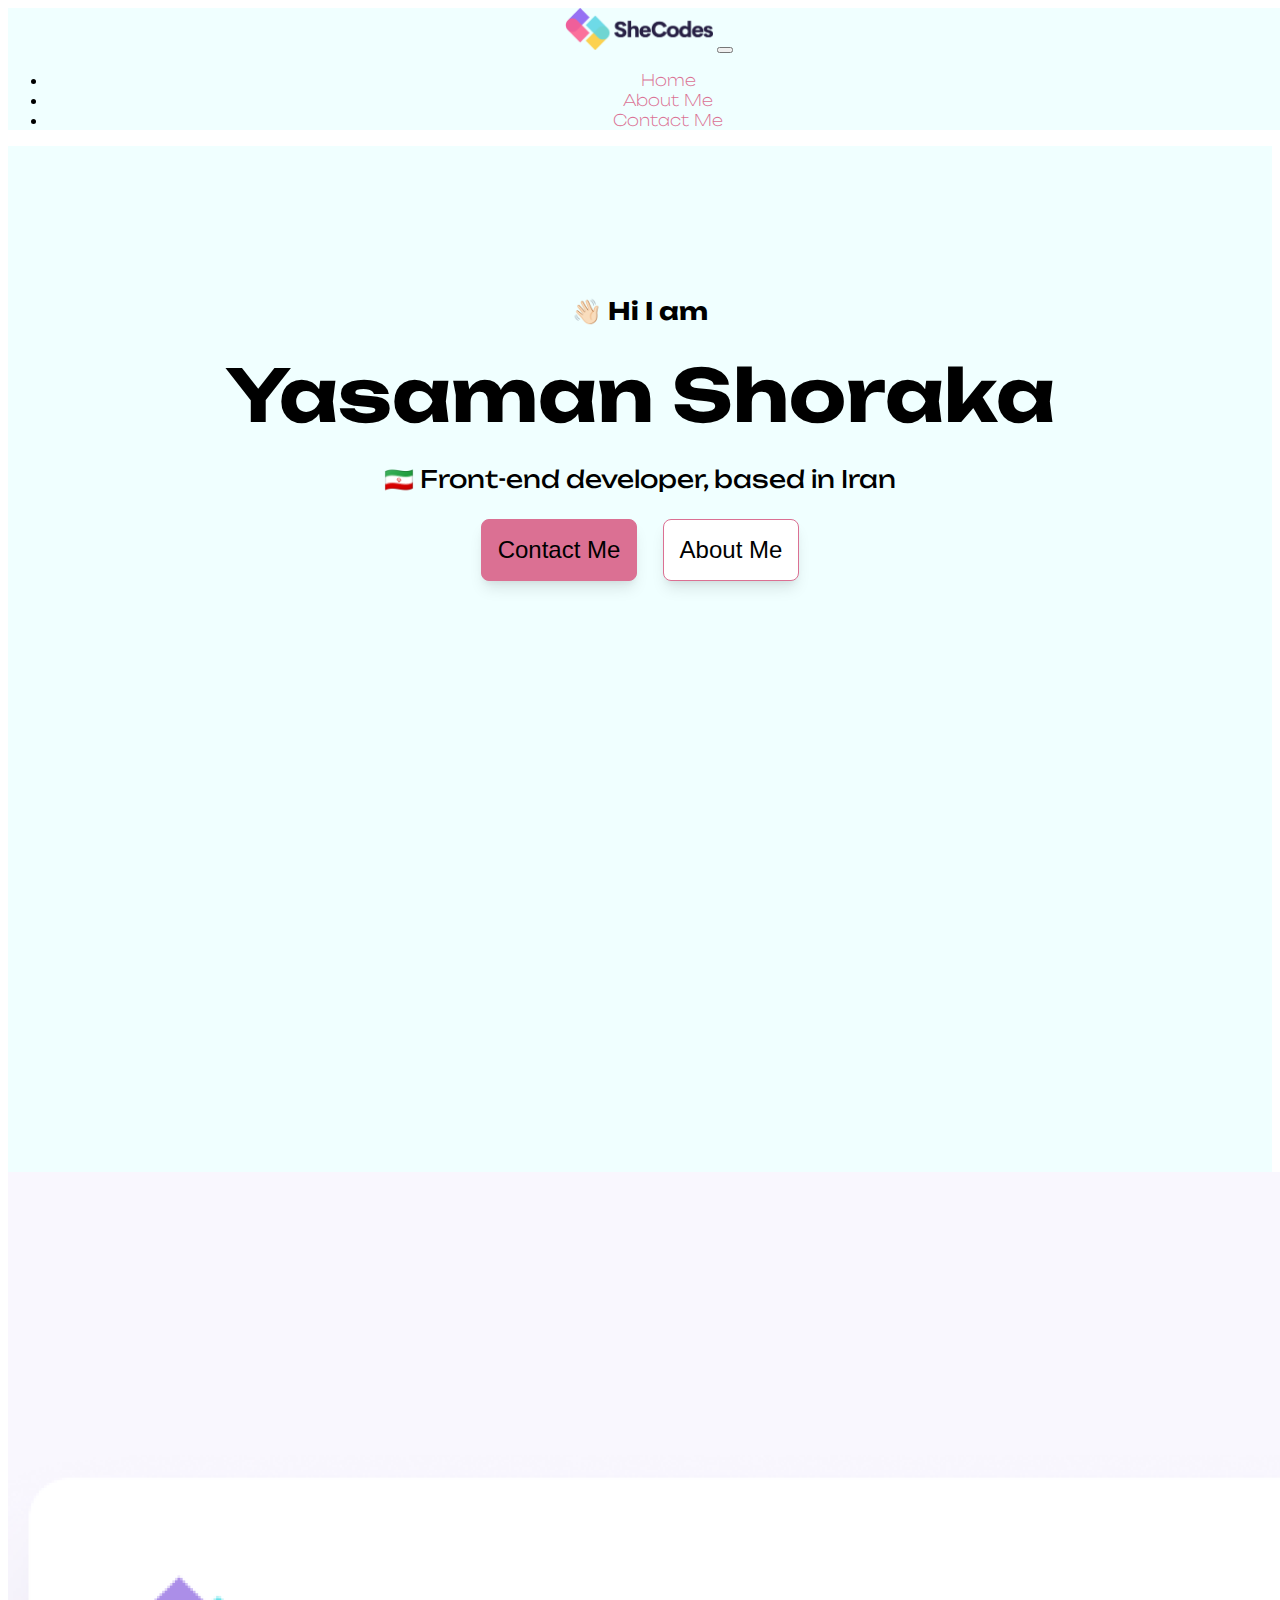
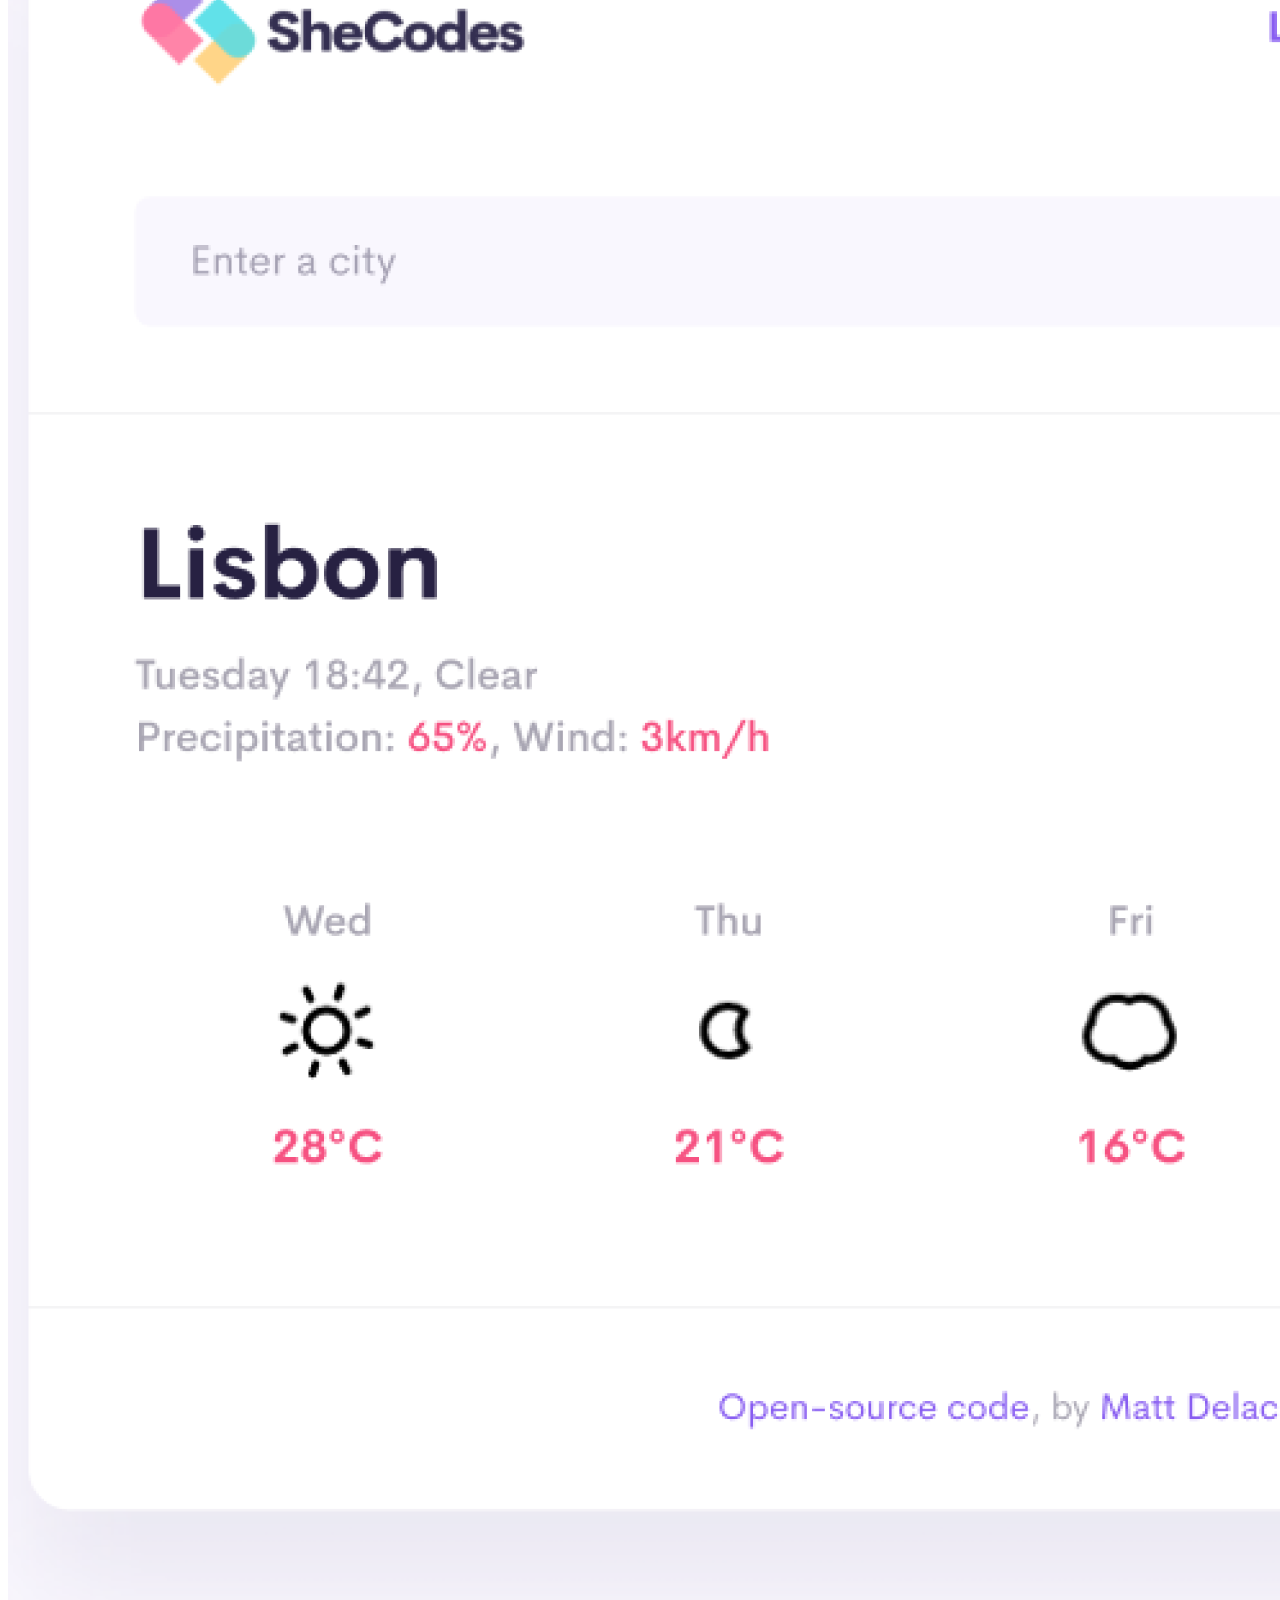
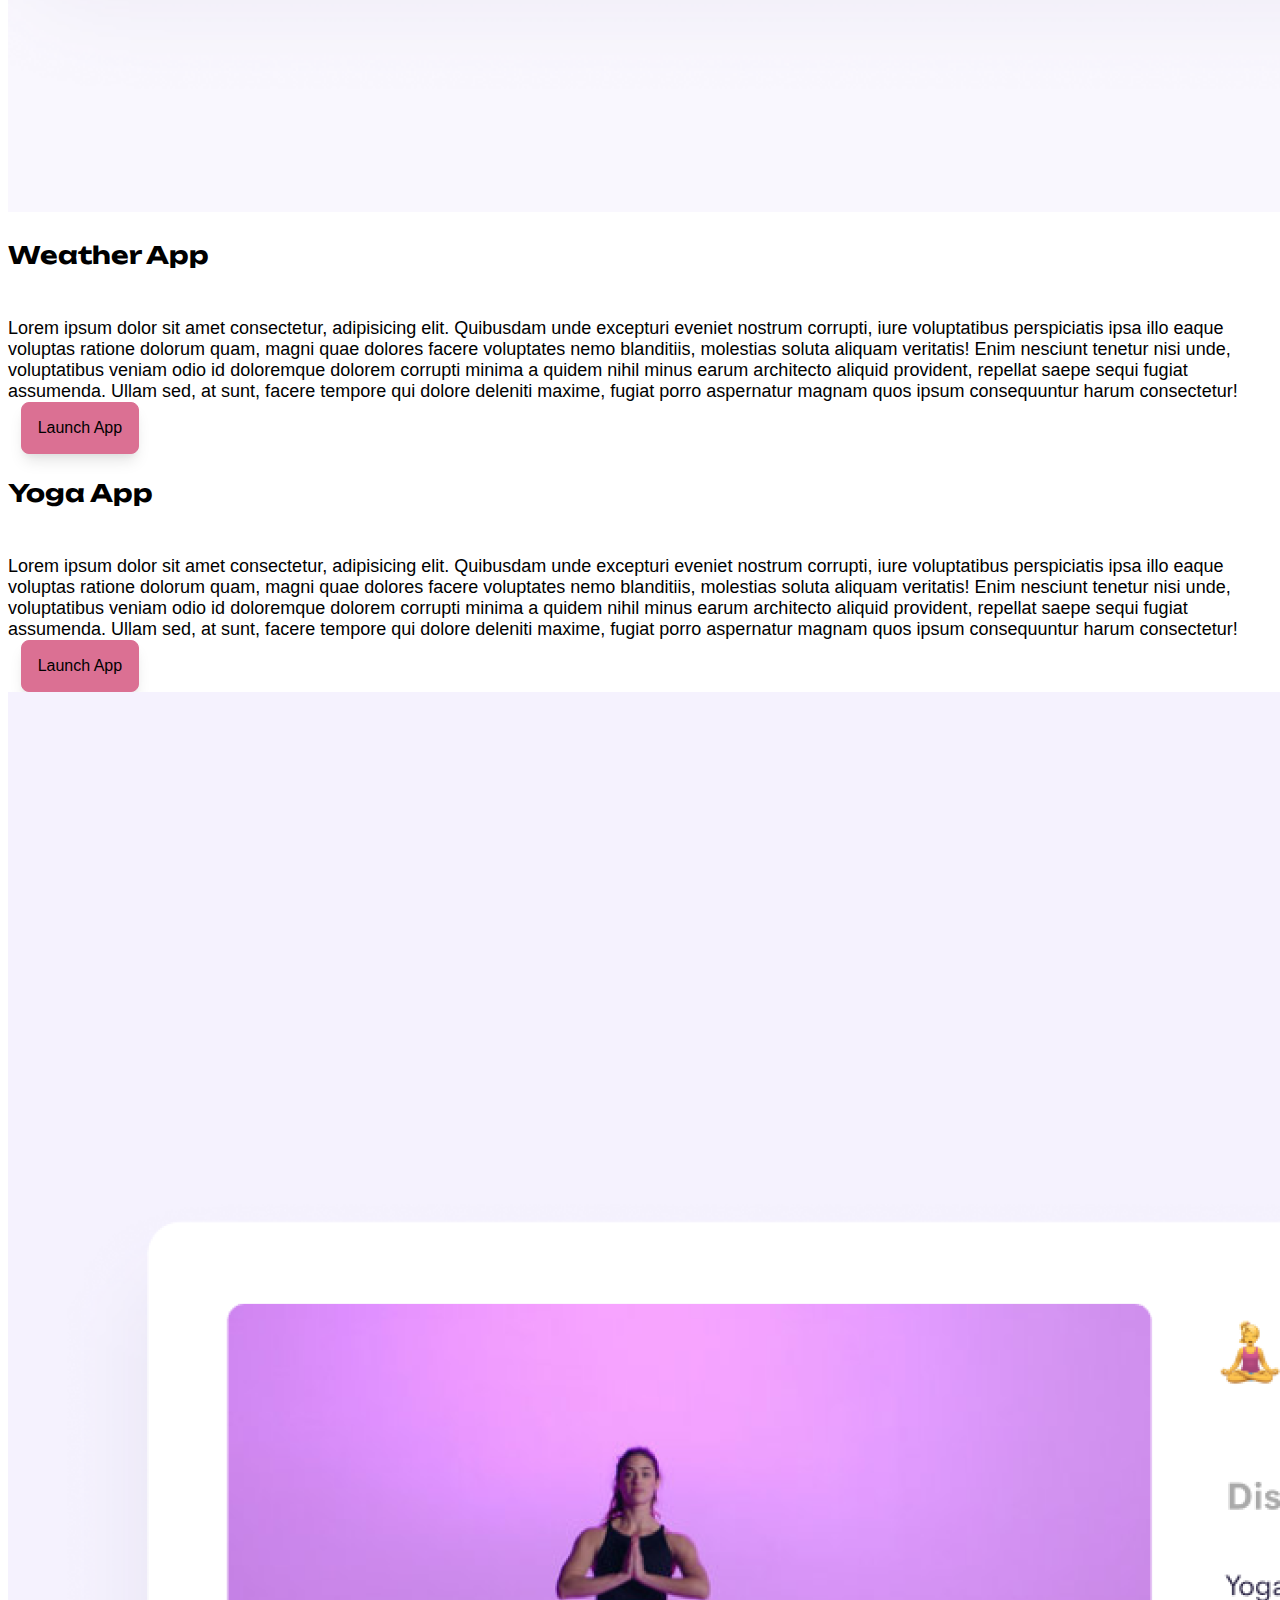
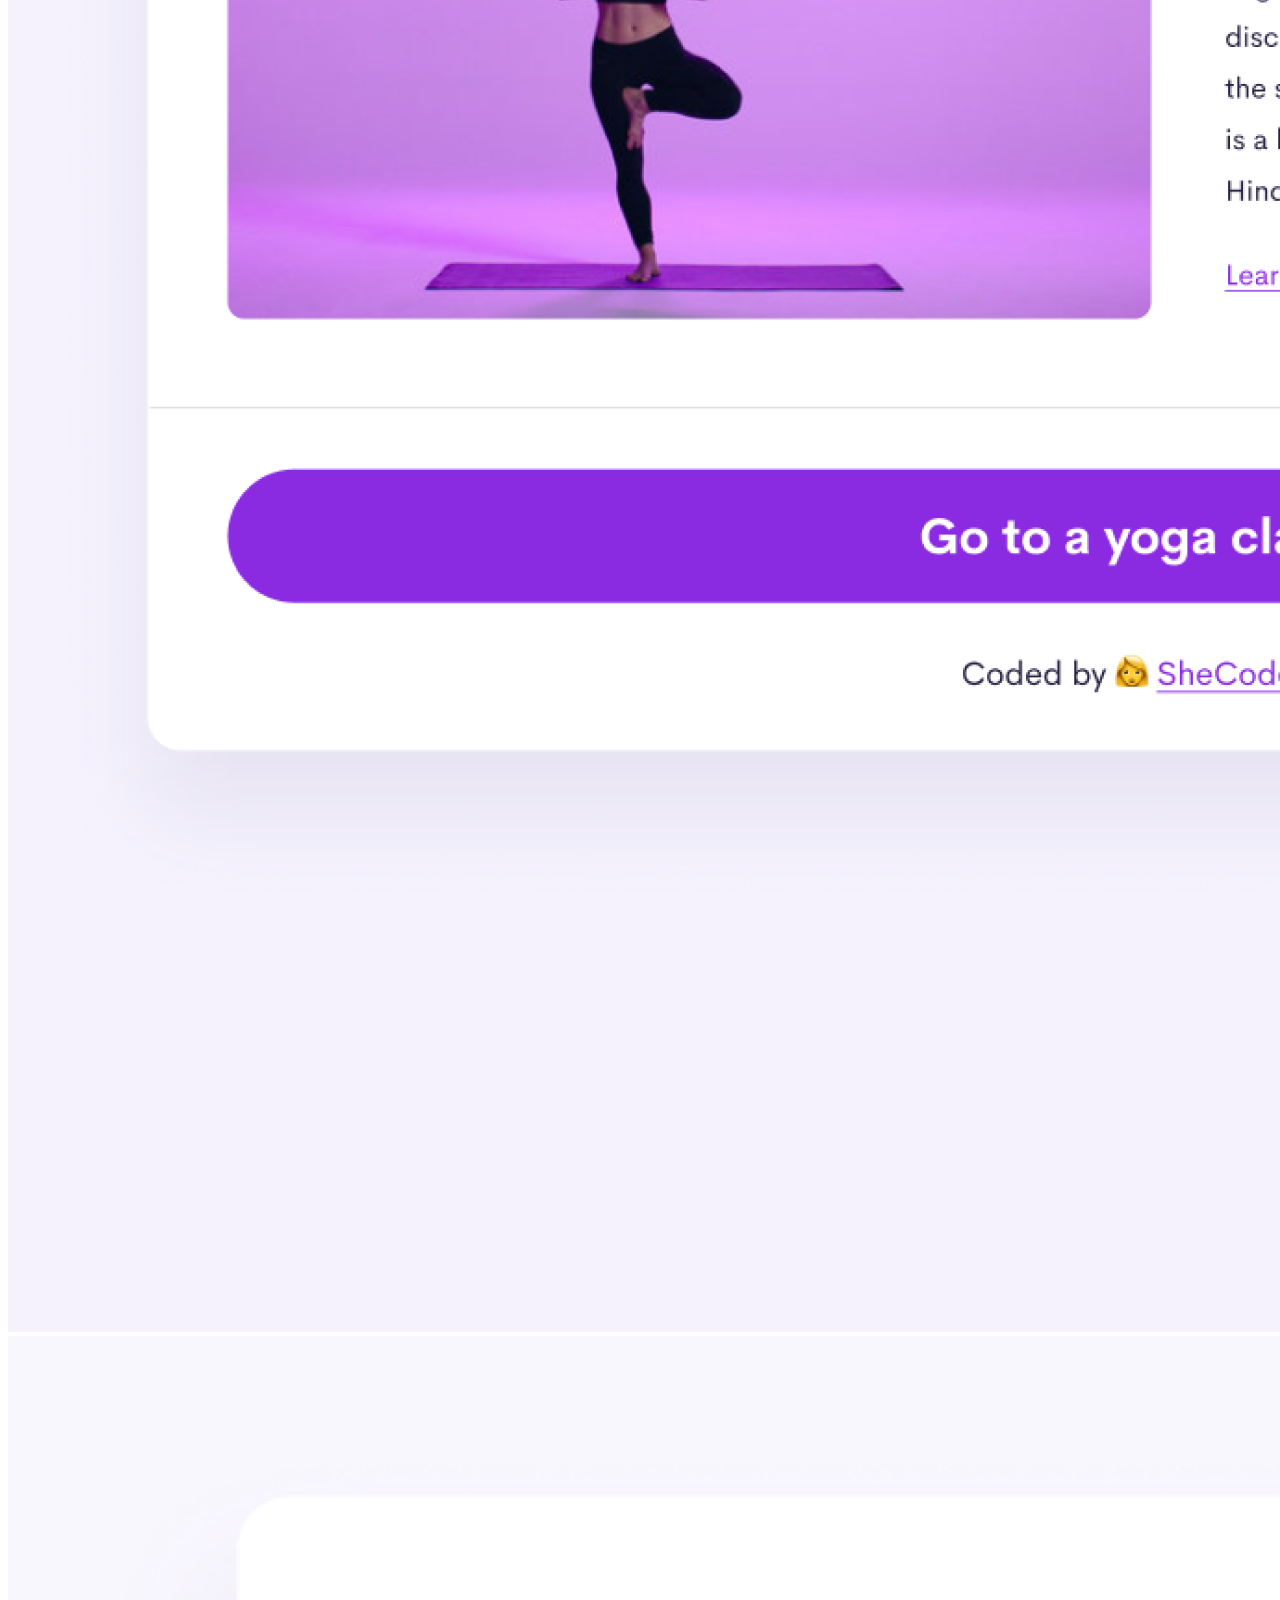
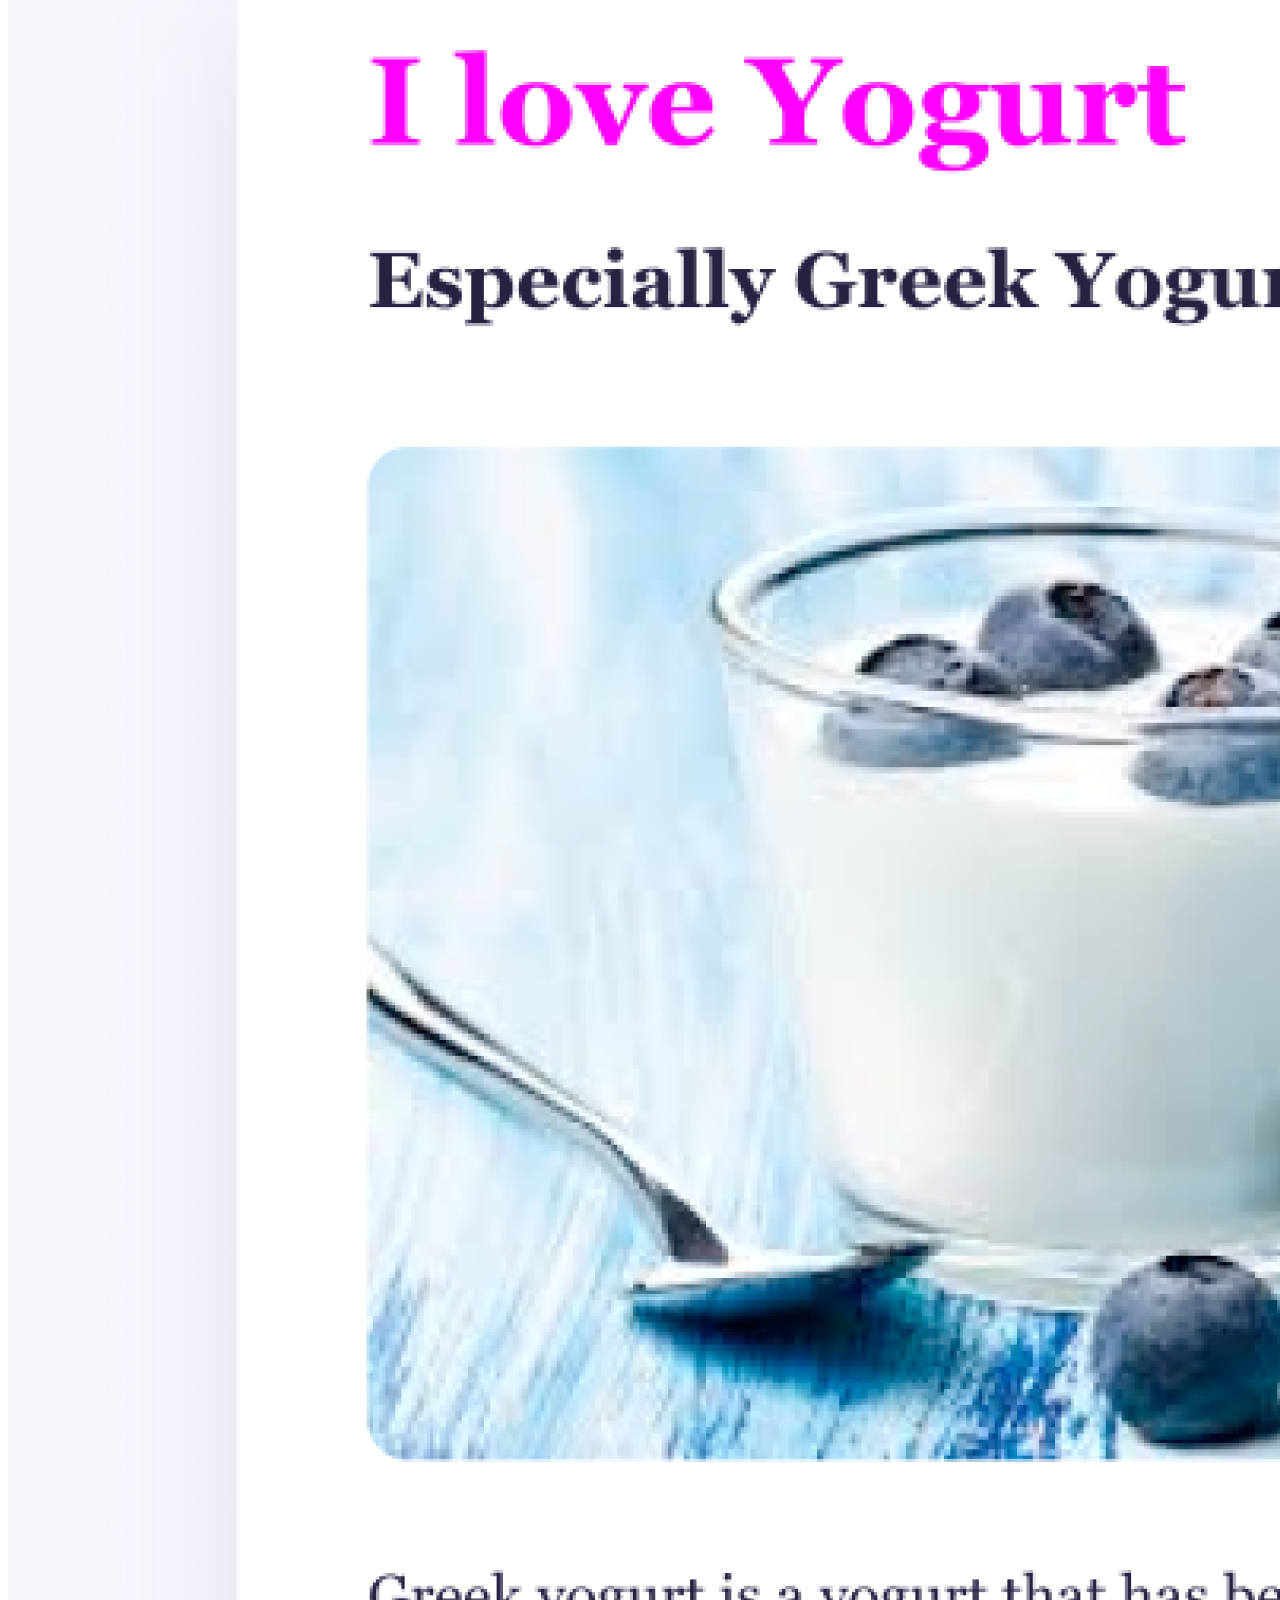
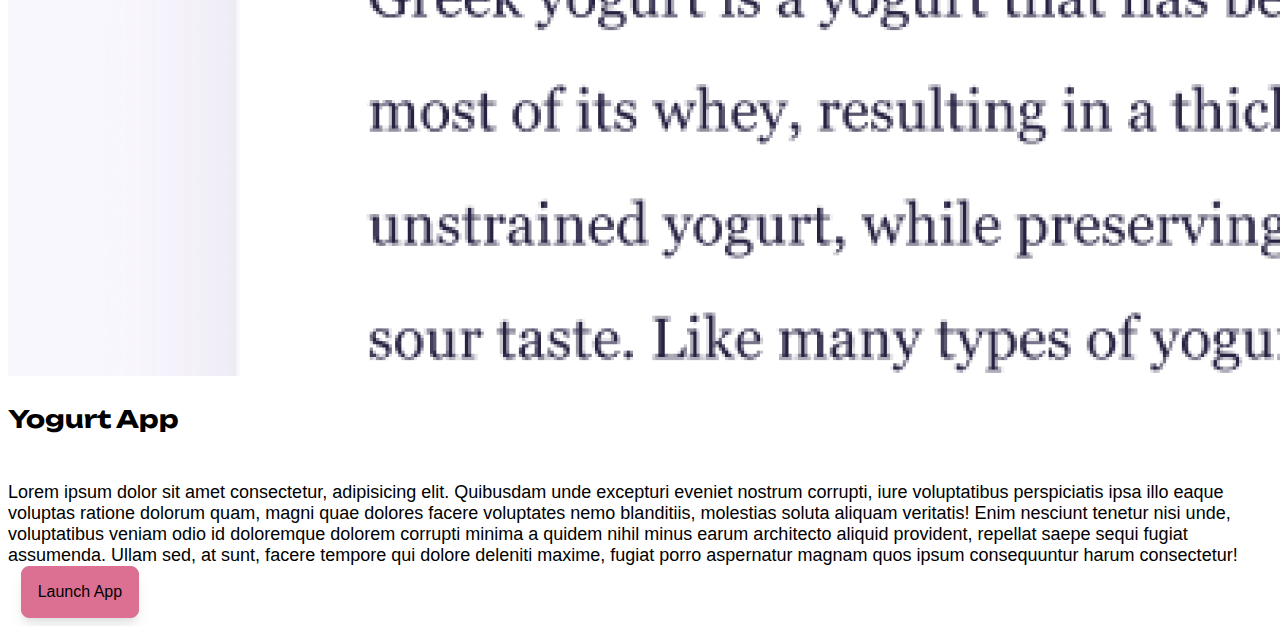
<file: index.html>
<!DOCTYPE html>
<html lang="en">
<head>
    <meta charset="UTF-8">
    <meta http-equiv="X-UA-Compatible" content="IE=edge">
    <meta name="viewport" content="width=, initial-scale=1.0">
    <link
      href="https://cdn.jsdelivr.net/npm/bootstrap@5.3.0-alpha1/dist/css/bootstrap.min.css"
      rel="stylesheet"
      integrity="sha384-GLhlTQ8iRABdZLl6O3oVMWSktQOp6b7In1Zl3/Jr59b6EGGoI1aFkw7cmDA6j6gD"
      crossorigin="anonymous"
    />
    <script src="https://cdn.jsdelivr.net/npm/bootstrap@5.3.0-alpha1/dist/js/bootstrap.bundle.min.js" integrity="sha384-w76AqPfDkMBDXo30jS1Sgez6pr3x5MlQ1ZAGC+nuZB+EYdgRZgiwxhTBTkF7CXvN" crossorigin="anonymous"></script>
    <link rel="stylesheet" href="src/style.css">
    <link rel="preconnect" href="https://fonts.googleapis.com">
<link rel="preconnect" href="https://fonts.gstatic.com" crossorigin>
<link href="https://fonts.googleapis.com/css2?family=Rowdies&family=Unbounded:wght@300;400;500;600;700&display=swap" rel="stylesheet">
    <title>Front-end developer-yasaman shoraka</title>
</head>
<body class="index">
    <nav class="navbar navbar-expand-lg bg-light">
        <div class="container-fluid">
          <a class="navbar-brand" href="#"><img class="logo" src="img/logo-shecodes-f9fa0540d113c086f61eb6e89466c0cbd24a42163b6a96d4b01da078803f53ee.png" alt=""></a>
          <button class="navbar-toggler" type="button" data-bs-toggle="collapse" data-bs-target="#navbarNav" aria-controls="navbarNav" aria-expanded="false" aria-label="Toggle navigation">
            <span class="navbar-toggler-icon"></span>
          </button>
          <div class="collapse navbar-collapse" id="navbarNav">
            <ul class="navbar-nav">
              <li class="nav-item">
                <a class="nav-link active" aria-current="page" href="index.html">Home</a>
              </li>
              <li class="nav-item">
                <a class="nav-link" href="htmls/about.html">About Me</a>
              </li>
              <li class="nav-item">
                <a class="nav-link" href="htmls/about.html#contacthead">Contact Me</a>
              </li>
              
            </ul>
          </div>
        </div>
      </nav>
    <div class="firstView">
    <h3 class="greet">👋🏻 Hi I am </h3>
    <h1 class="name">Yasaman Shoraka</h1>
    <p class="info">🇮🇷 Front-end developer, based in Iran</p>
    <div class="buttons">
        <button class=" btn contactMe">
           <a  href="htmls/about.html#contactHead">Contact Me</a> </button>
        <button class=" btn aboutMe"> <a href="htmls/about.html">About Me</a> </button>
    </div>
</div>
<div class="container mb-4 ">
    <div class="row">
        <div class="image col-md" ><img class="img-fluid" src="img/weather.png" alt="weather app"></div>
        <div class="explain col-md text-center m-auto p-3"> <h3 class="title">Weather App</h3> Lorem ipsum dolor sit amet consectetur, adipisicing elit. Quibusdam unde excepturi eveniet nostrum corrupti, iure voluptatibus perspiciatis ipsa illo eaque voluptas ratione dolorum quam, magni quae dolores facere voluptates nemo blanditiis, molestias soluta aliquam veritatis! Enim nesciunt tenetur nisi unde, voluptatibus veniam odio id doloremque dolorem corrupti minima a quidem nihil minus earum architecto aliquid provident, repellat saepe sequi fugiat assumenda. Ullam sed, at sunt, facere tempore qui dolore deleniti maxime, fugiat porro aspernatur magnam quos ipsum consequuntur harum consectetur! <button class="listBtn mt-4 d-block btn btn-pink">Launch App</button></div>
       
    </div>
</div>
<div class="container mb-4 mt-5">
    <div class="row">
        <div class="explain col-md text-center m-auto p-3"> <h3 class="title">Yoga App</h3> Lorem ipsum dolor sit amet consectetur, adipisicing elit. Quibusdam unde excepturi eveniet nostrum corrupti, iure voluptatibus perspiciatis ipsa illo eaque voluptas ratione dolorum quam, magni quae dolores facere voluptates nemo blanditiis, molestias soluta aliquam veritatis! Enim nesciunt tenetur nisi unde, voluptatibus veniam odio id doloremque dolorem corrupti minima a quidem nihil minus earum architecto aliquid provident, repellat saepe sequi fugiat assumenda. Ullam sed, at sunt, facere tempore qui dolore deleniti maxime, fugiat porro aspernatur magnam quos ipsum consequuntur harum consectetur!<button class="listBtn mt-4 d-block btn btn-pink">Launch App</button></div>
        <div class="image col-md" ><img class="img-fluid" src="img/yoga.png" alt="yoga app"></div>
        
    </div>
</div>
<div class="container mb-4 mt-5">
    <div class="row">
        <div class="image col-md" ><img class="img-fluid" src="img/yogurt.png" alt="yogurt app"></div>
        <div class=" explain col-md text-center m-auto p-3"> <h3 class="title">Yogurt App</h3> Lorem ipsum dolor sit amet consectetur, adipisicing elit. Quibusdam unde excepturi eveniet nostrum corrupti, iure voluptatibus perspiciatis ipsa illo eaque voluptas ratione dolorum quam, magni quae dolores facere voluptates nemo blanditiis, molestias soluta aliquam veritatis! Enim nesciunt tenetur nisi unde, voluptatibus veniam odio id doloremque dolorem corrupti minima a quidem nihil minus earum architecto aliquid provident, repellat saepe sequi fugiat assumenda. Ullam sed, at sunt, facere tempore qui dolore deleniti maxime, fugiat porro aspernatur magnam quos ipsum consequuntur harum consectetur!<button class="listBtn mt-4 d-block btn btn-pink">Launch App</button></div>
    </div>
</div>
<script src="https://cdn.jsdelivr.net/npm/bootstrap@5.0.2/dist/js/bootstrap.bundle.min.js" integrity="sha384-MrcW6ZMFYlzcLA8Nl+NtUVF0sA7MsXsP1UyJoMp4YLEuNSfAP+JcXn/tWtIaxVXM" crossorigin="anonymous"></script>
</body>
</html>
</file>
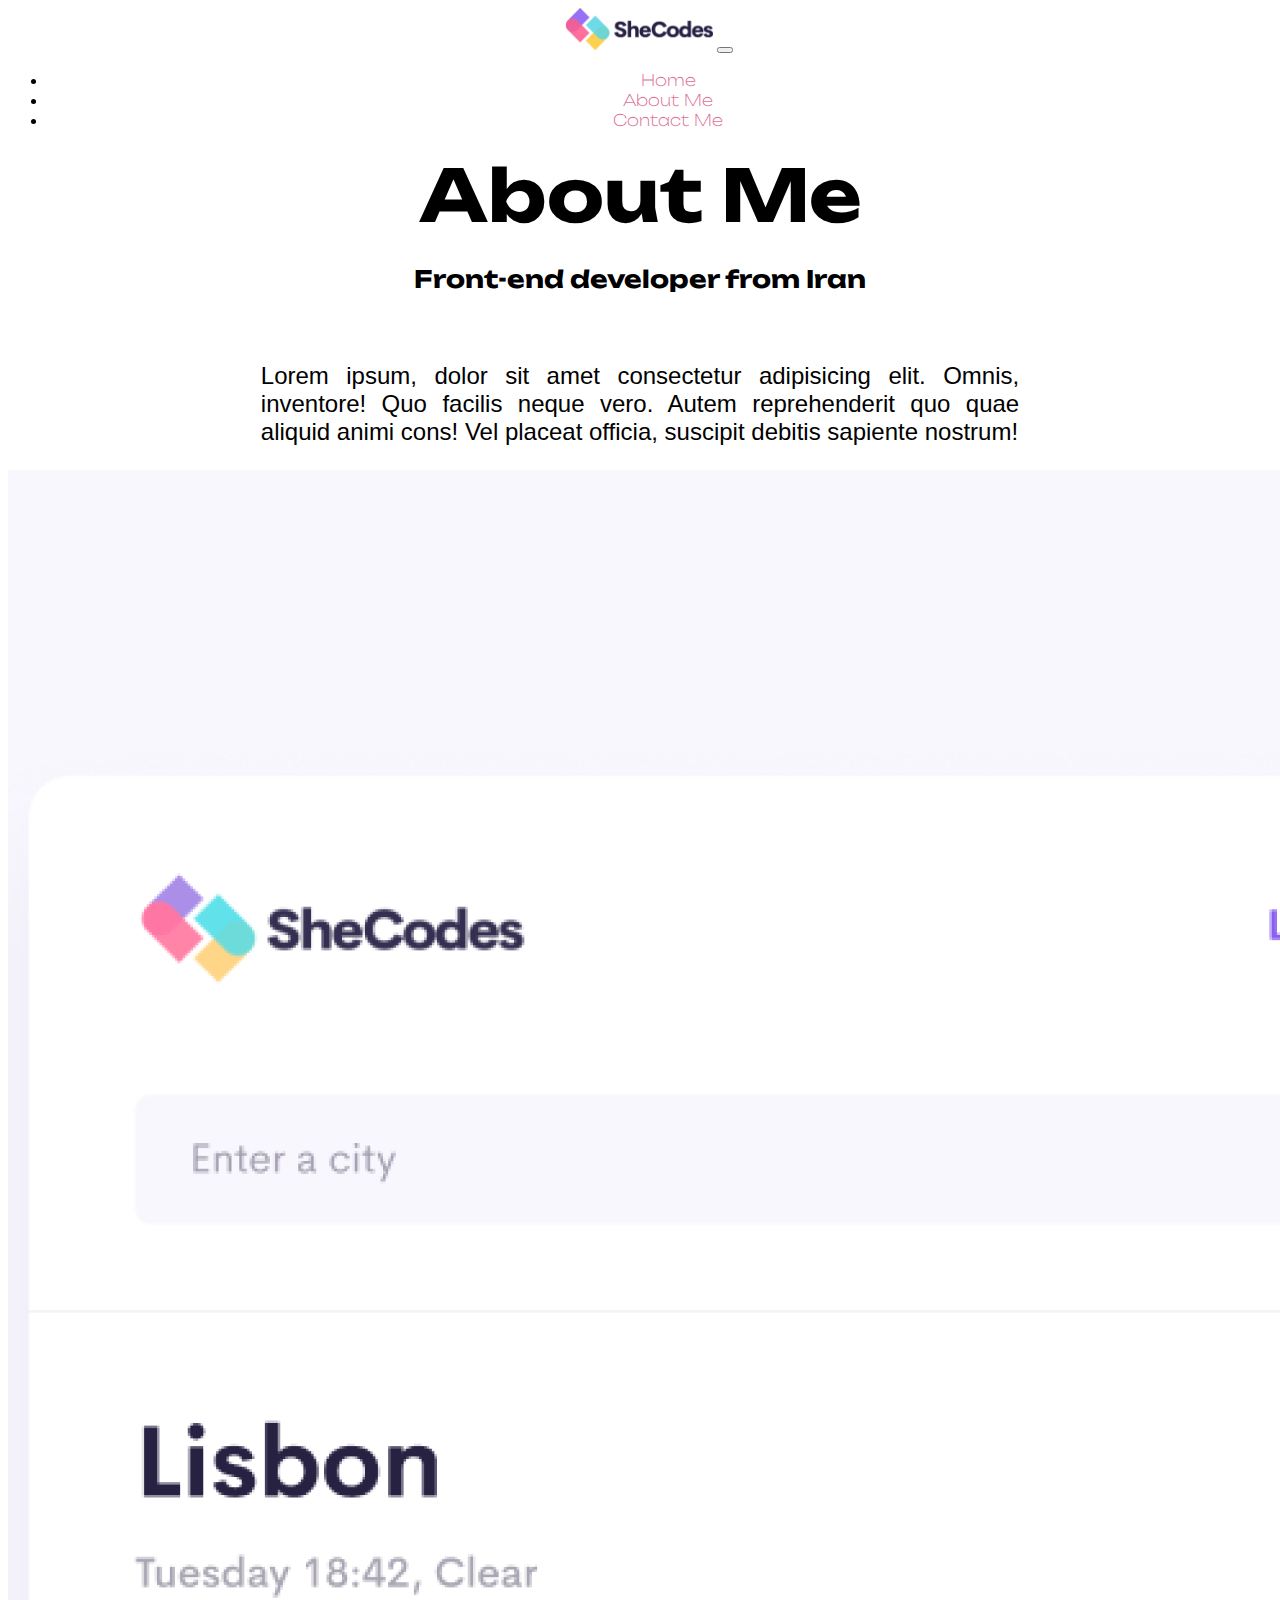
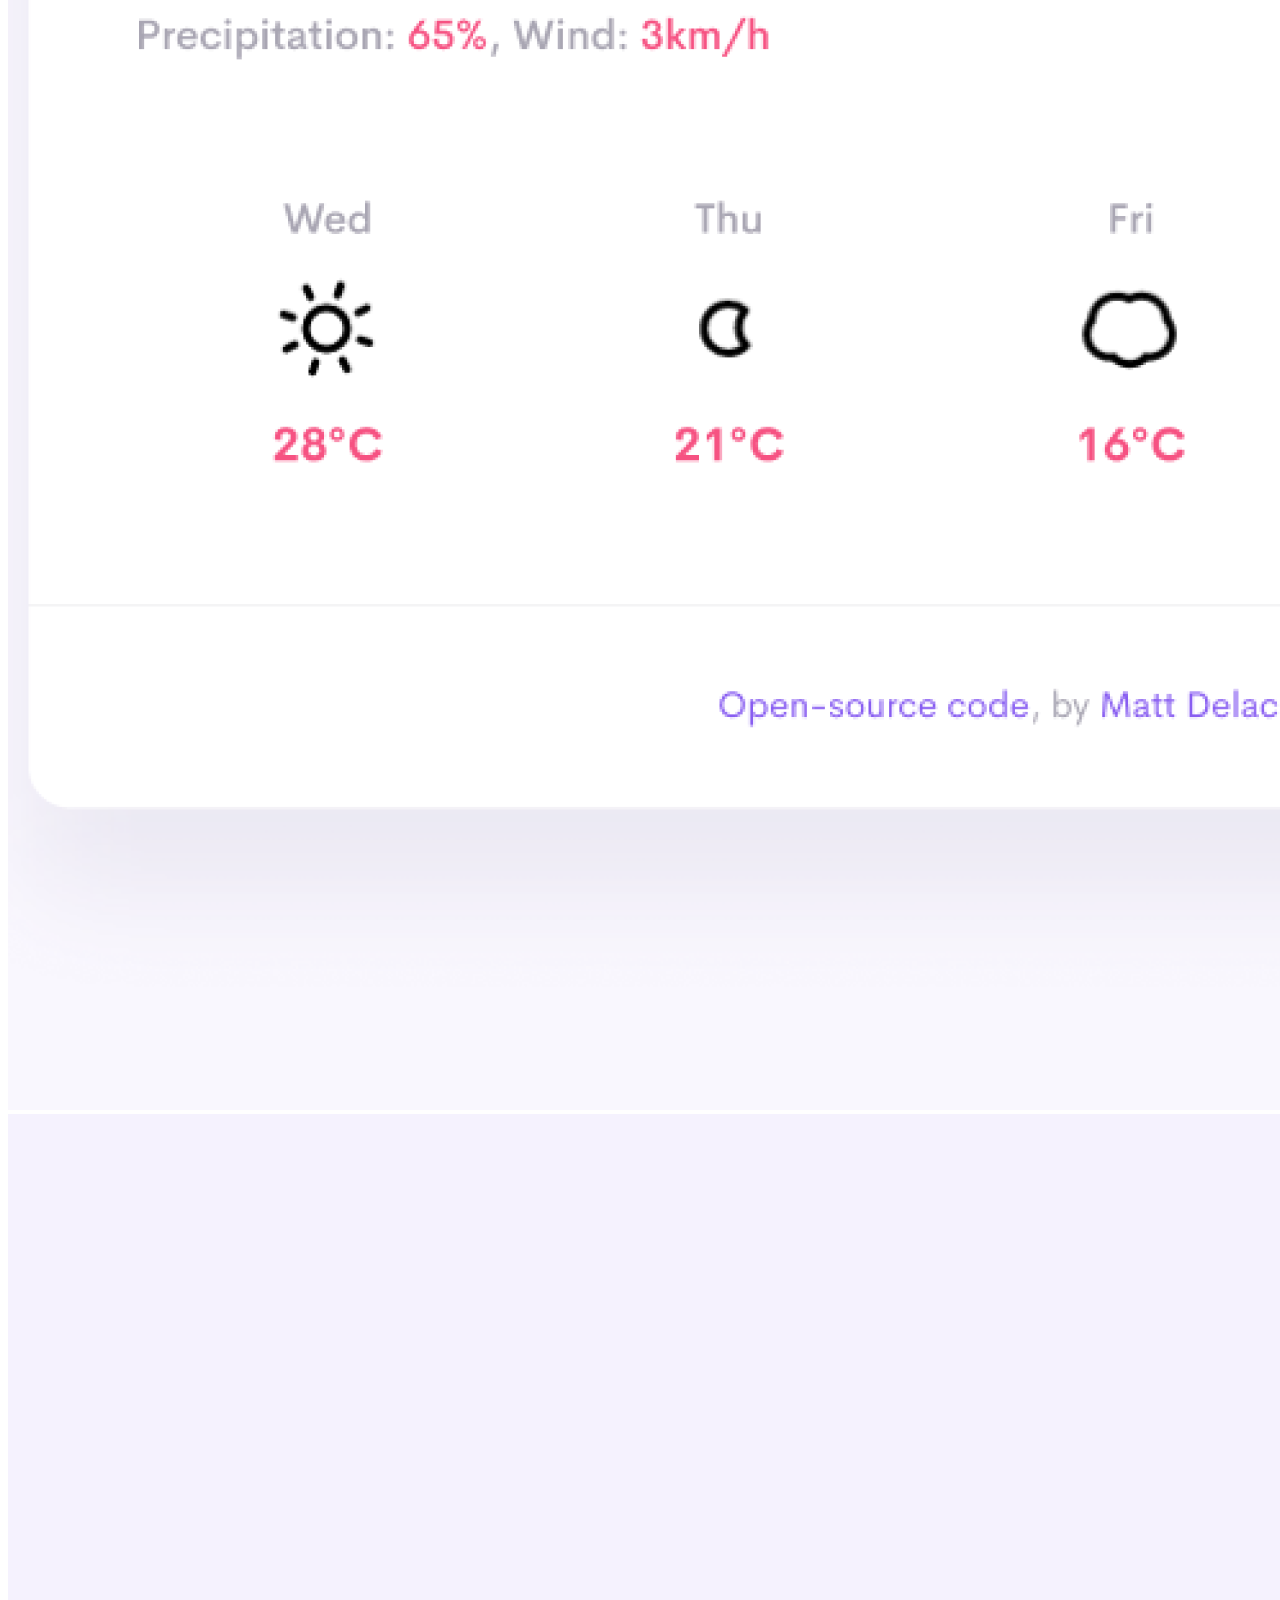
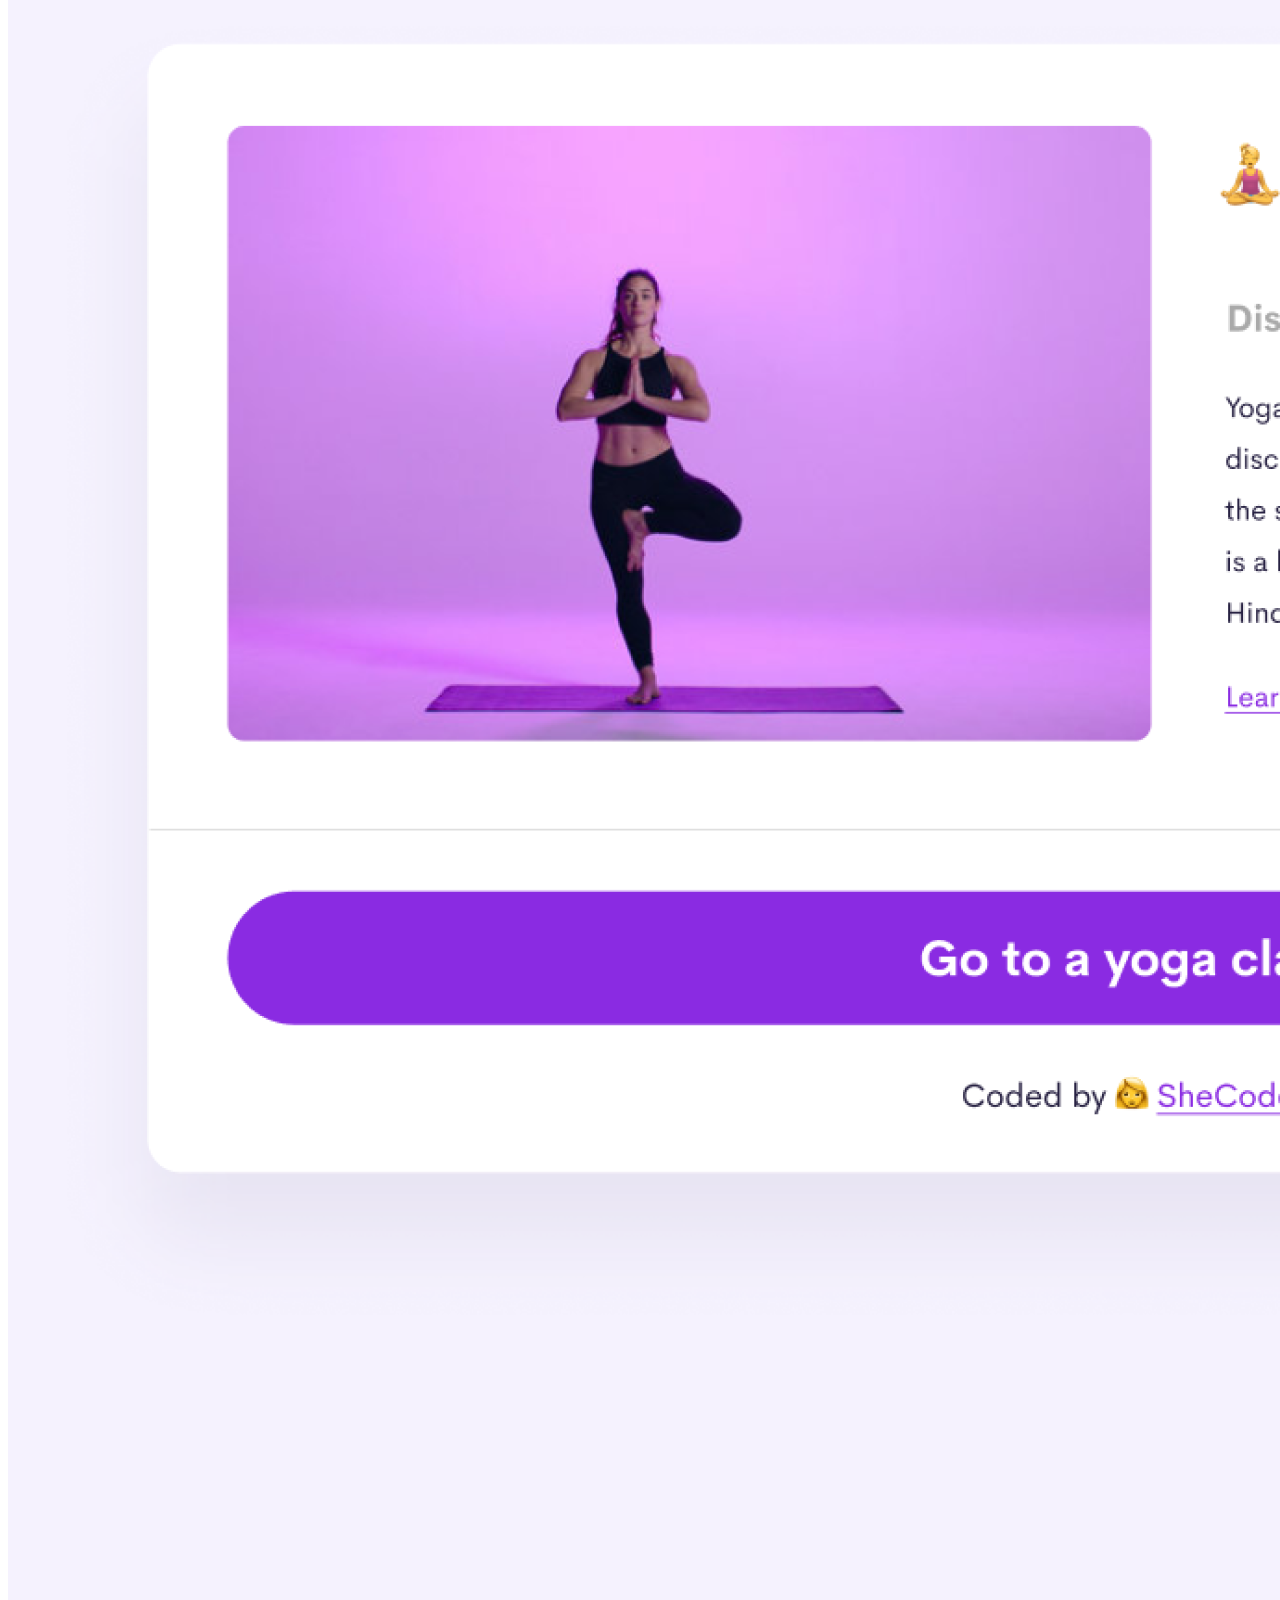
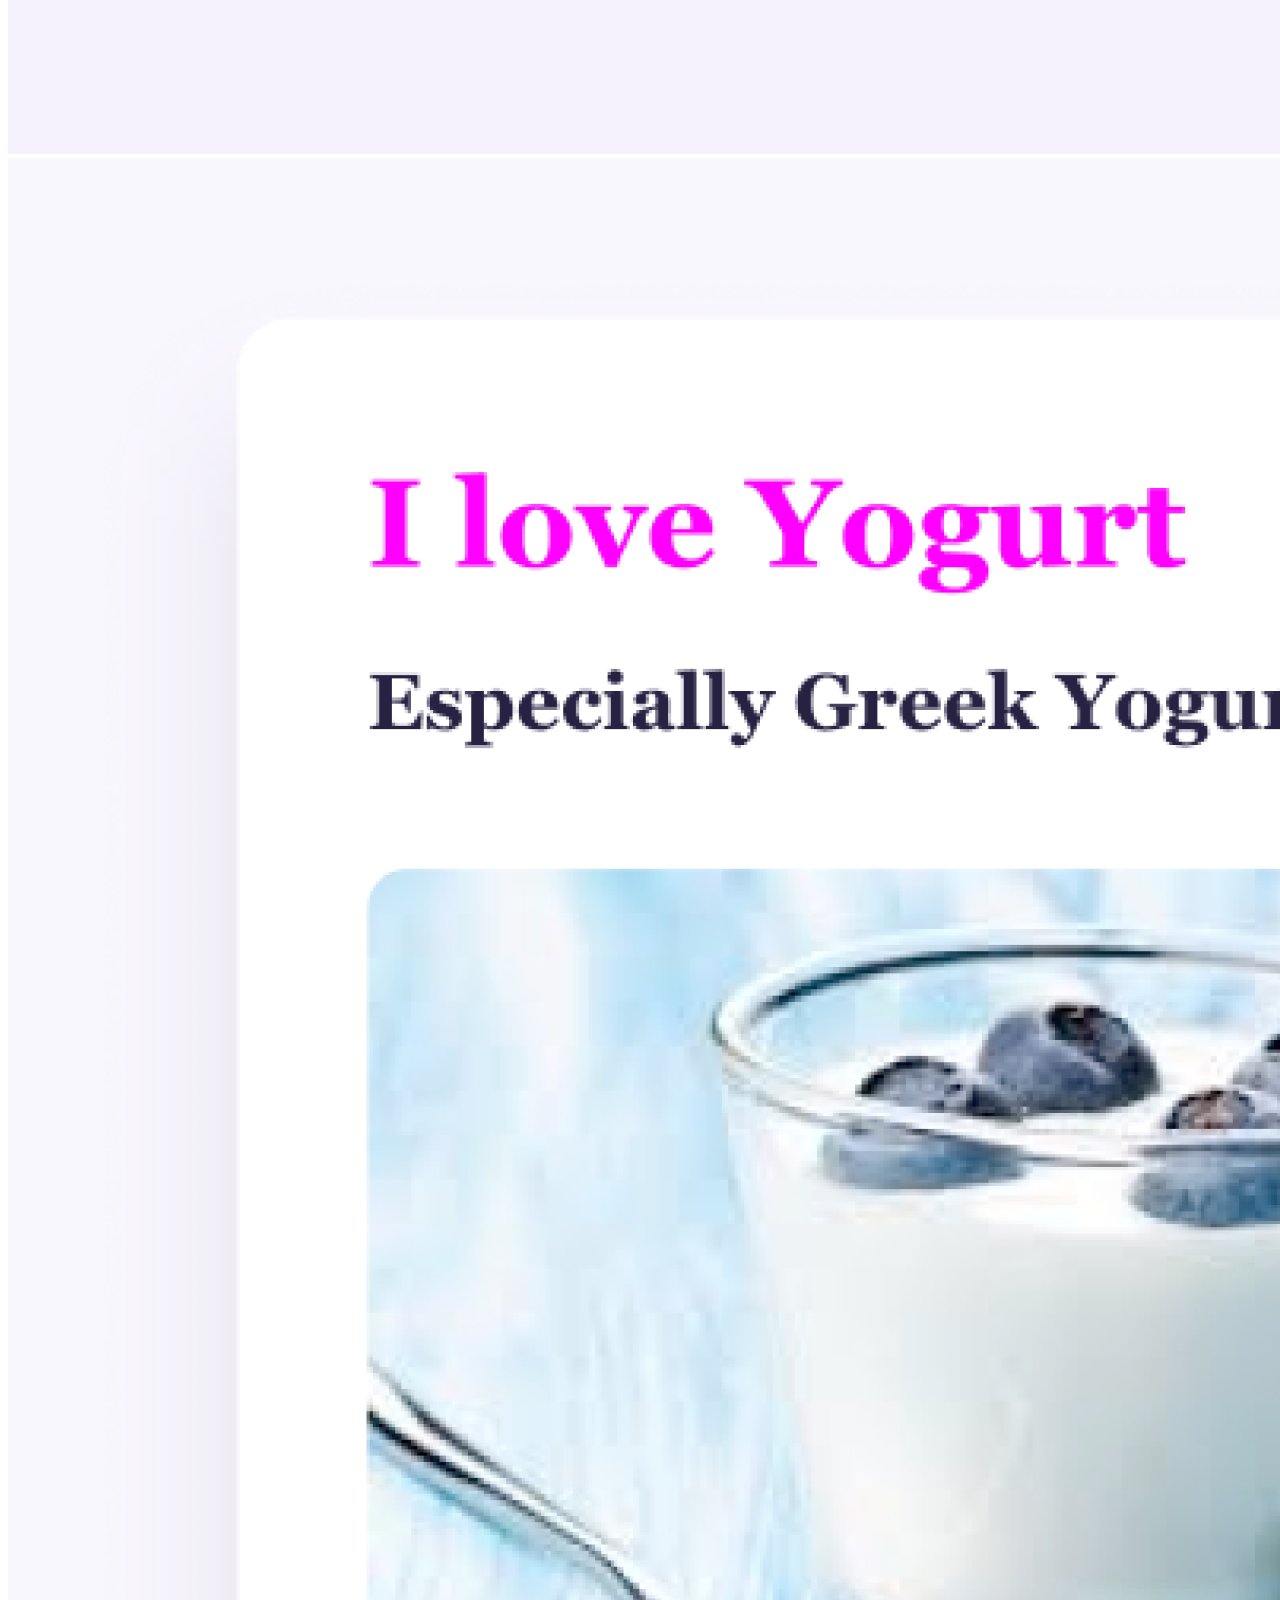
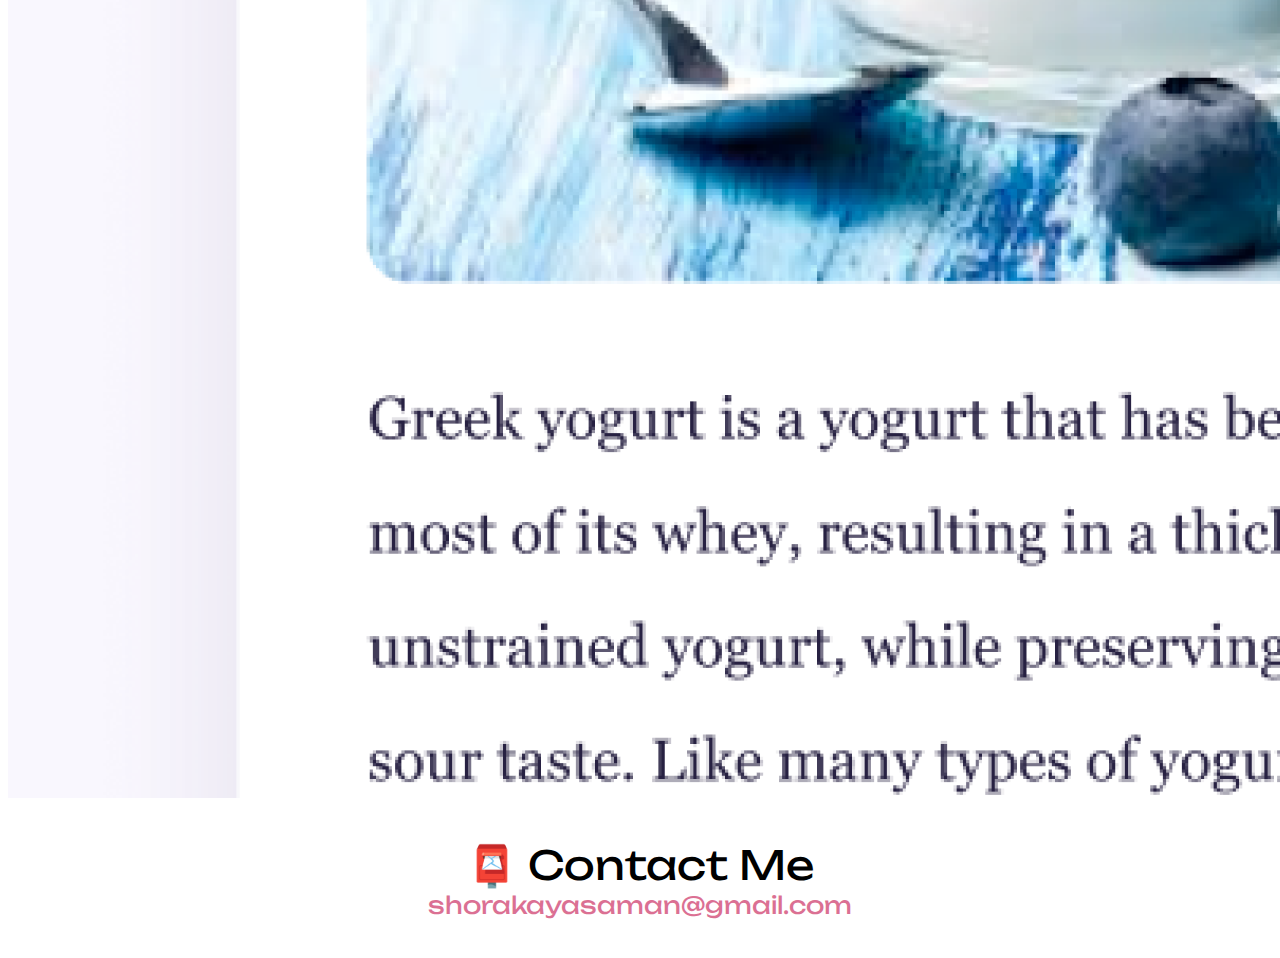
<file: htmls/about.html>
<!DOCTYPE html>
<html lang="en">
  <head>
    <meta charset="UTF-8" />
    <meta name="description" content="Lorem ipsum dolor sit amet consectetur adipisicing elit. Suscipit, quo.">
    <meta http-equiv="X-UA-Compatible" content="IE=edge" />
    <meta name="viewport" content="width=, initial-scale=1.0" />
    <link
      href="https://cdn.jsdelivr.net/npm/bootstrap@5.3.0-alpha1/dist/css/bootstrap.min.css"
      rel="stylesheet"
      integrity="sha384-GLhlTQ8iRABdZLl6O3oVMWSktQOp6b7In1Zl3/Jr59b6EGGoI1aFkw7cmDA6j6gD"
      crossorigin="anonymous"
    />
    <script src="https://cdn.jsdelivr.net/npm/bootstrap@5.3.0-alpha1/dist/js/bootstrap.bundle.min.js" integrity="sha384-w76AqPfDkMBDXo30jS1Sgez6pr3x5MlQ1ZAGC+nuZB+EYdgRZgiwxhTBTkF7CXvN" crossorigin="anonymous"></script>
    <link rel="stylesheet" href="../src/style.css" />

    <link rel="preconnect" href="https://fonts.googleapis.com" />
    <link rel="preconnect" href="https://fonts.gstatic.com" crossorigin />
    <link
      href="https://fonts.googleapis.com/css2?family=Rowdies&family=Unbounded:wght@300;400;500;600;700&display=swap"
      rel="stylesheet"
    />
    <title>about yasaman shoraka</title>
  </head>
  <body>
    
    <nav class="aboutNav navbar navbar-expand-md bg-light">
        <div class="container-fluid">
          <a class="navbar-brand" href="#"><img class="logo" src="../img/logo-shecodes-f9fa0540d113c086f61eb6e89466c0cbd24a42163b6a96d4b01da078803f53ee.png" alt=""></a>
          <button class="navbar-toggler" type="button" data-bs-toggle="collapse" data-bs-target="#navbarNav" aria-controls="navbarNav" aria-expanded="false" aria-label="Toggle navigation">
            <span class="navbar-toggler-icon"></span>
          </button>
          <div class="collapse navbar-collapse" id="navbarNav">
            <ul class="navbar-nav">
              <li class="nav-item">
                <a class="nav-link active" aria-current="page" href="../index.html">Home</a>
              </li>
              <li class="nav-item">
                <a class="nav-link" href="about.html">About Me</a>
              </li>
              <li class="nav-item">
                <a class="nav-link" href="about.html#contacthead">Contact Me</a>
              </li>
              
            </ul>
          </div>
        </div>
      </nav>
    
    <h1 class="aboutmeHead" >About Me</h1>
    <h3>Front-end developer from Iran</h3>

    <div class="aboutExplain text-right">
      <p>
        Lorem ipsum, dolor sit amet consectetur adipisicing elit. Omnis,
        inventore! Quo facilis neque vero. Autem reprehenderit quo quae aliquid
        animi cons! Vel placeat officia, suscipit
        debitis sapiente nostrum!
      </p>
    </div>
    <div class="container">
      <div class="row">
        <div class="col-md"><img class="containerImg img-fluid" src="../img/weather.png" alt="weather app" /></div>
        <div class="col-md"><img class="containerImg img-fluid" src="../img/yoga.png" alt="yoga app" /></div>
        <div class="col-md"><img class="containerImg img-fluid" src="../img/yogurt.png" alt="yogurt app" /></div>
      </div>
    </div>
    <div class="contactHead" id="contactHead">📮 Contact Me</div>
    <a class="mail" href="mailto:shorakayasaman@gmail.com"
      >shorakayasaman@gmail.com</a
    >
  </body>
</html>
</file>
<file: src/style.css>
:root {
    --primary-color: palevioletred;
    --box-shadow: rgba(0, 0, 0, 0.1) 0px 10px 15px -3px, rgba(0, 0, 0, 0.05) 0px 4px 6px -2px;
}

body {
    text-align: center;
    font-family: "Unbounded";

}


p {
    font-size: 1.5rem;
}

h3 {
    font-size: 1.5rem;
}
h1{
    font-size: 4.5rem;
    margin: 20px 0 ;
}
.contactHead{
    font-size: 2.5rem;
    margin-top:3% ;
}
a, .mail {
font-size: 1.5rem!important;
text-decoration: none;
color: var(--primary-color);
padding-bottom: 3%;
}

.buttons {

    margin-top: 2%;
    display: flex;
    justify-content: center;
}


.btn {
    border-radius: 8px;
    font-size: 1rem;
    font-weight: 500;
    margin: 0 1%;
    padding: 16px;
    border: 1px solid var(--primary-color);
    box-shadow: var(--box-shadow);
    transition: 0.5s;
    
    
}
.btn a {
    text-decoration: none;
    color: black;
}

.btn .contactMe a {
    text-decoration: none;
    color: white;
}
.btn:hover{
    cursor: pointer;
    box-shadow: rgba(0, 0, 0, 0.3) 0px 10px 15px -3px, rgba(0, 0, 0, 0.2) 0px 4px 6px -2px;
}

.contactMe{
    background-color: var(--primary-color);
    color: white;
}

.aboutMe{
    background-color: white;
}

.column{
    font-family: sans-serif;
    font-weight: 200;
    font-size: 14px;
    text-align: left;
    border-radius: 8px;
    margin: 20px;
    background-color: rgba(236, 160, 185, 0.2);
}
.title{
    margin-bottom: 3rem;
    font-family:Unbounded ;
}
.explain{
    text-align: left!important;
    font-family: sans-serif;
    font-size: 18px;
    font-weight: 200;
}
.btn-pink{
    background-color: var(--primary-color);
}
.aboutExplain{
    
    padding: 0 20%;
    padding-top: 20px;
    text-align: justify!important;
    font-family: sans-serif;
    font-size: 18px;
    font-weight: 200;
}
.firstView{
    padding-top: 10%;
    height: 100vh;
    background-color: azure;
}
.logo{
    width: 150px;
    height: auto;
}
.navbar a{
font-size: 1rem!important;
font-weight: 200;
}
.navbar{
    background-color: azure!important;
}
.aboutNav{
    background-color: white!important;
}
.navbar{
    width: 100vw;
}

@media (max-width: 768px){
    .image{
        display: none ;
    }
   
    .listBtn{
        width: 80%;
        margin: 0 auto;
    }
    h1{
        font-size: 1.5rem;
    }
    h3 {
        font-size: 1rem;
    }
    .aboutMe , .contactMe{
        margin-top: 15%;
        font-weight: 400;
        padding: 10px;
    }
    .aboutMe a{
        font-size:1rem!important;
    }
    .contactMe a{
        font-size:1rem!important;
    }
    .containerImg{
        margin: 5% 0;
    }
    .aboutmeHead{
        text-align: center;
        margin:5% auto;
        font-size: 2rem;
    }
    a,.mail{
        font-size: 1rem!important;
    }
    
}
</file>
